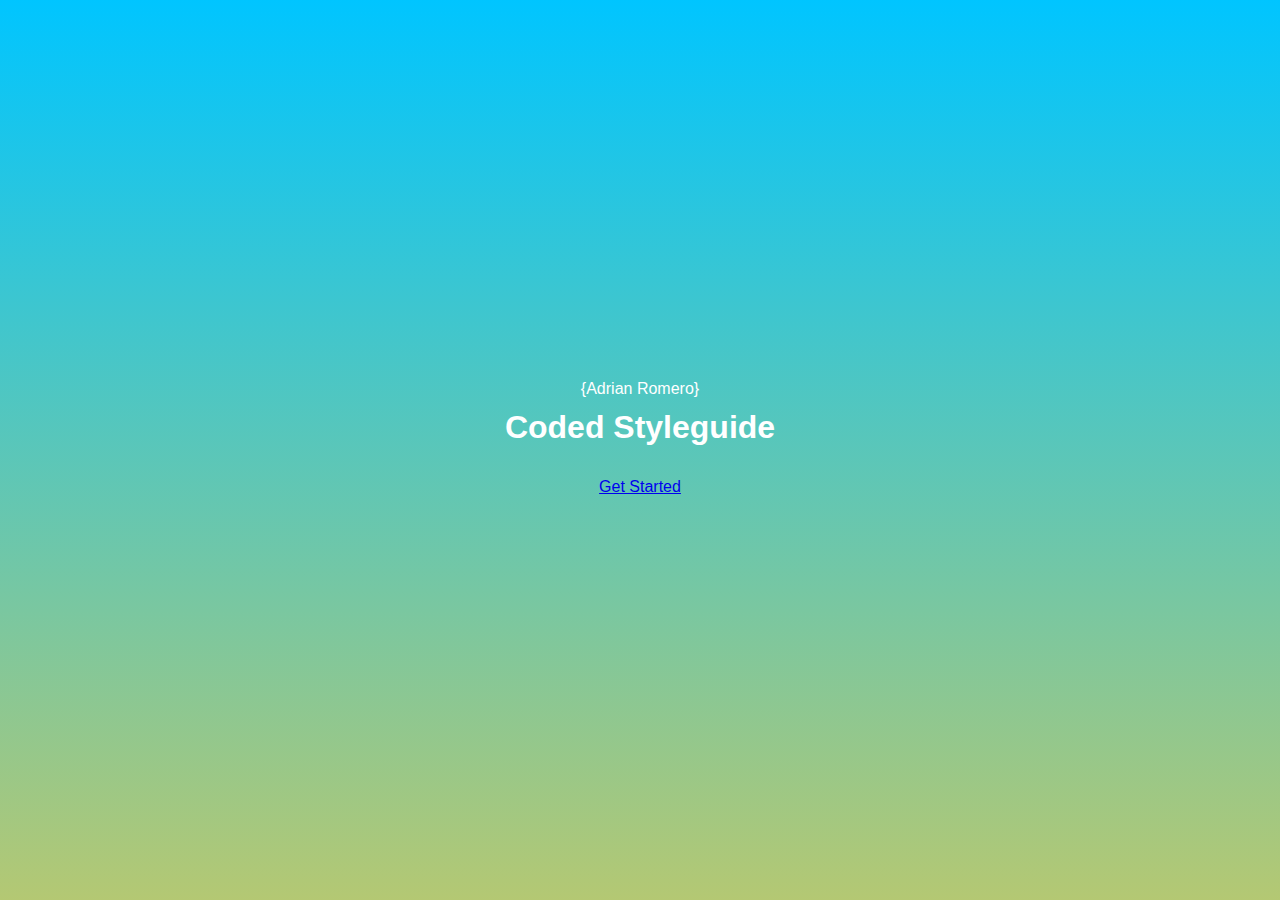
<file: index.html>
<!DOCTYPE html>
<html lang="en">
<head>

    <!--Basic Page Needs
    -------------------------------------------------- --> 
    <meta charset="utf-8">
    <title>{Adrian Romero} - Home</title>

    <!--Mobile Specific Metas
    --------------------------------------------------- -->

    <meta name="viewport" content="width=device-width, initial-scale=1">

    <!--CSS
    --------------------------------------------------- -->

    <link rel="stylesheet" href="css/normalize.css">
    <link rel="stylesheet" href="css/style.css">
</head>

<body class="home">

    <!--Primary Page Layout
    ---------------------------------------------------- -->

    <div class="container">
        <div class="row">
            <p>{Adrian Romero}</p>
            <h1>Coded Styleguide</h1>
            <a class="button" href="layouts.html">Get Started</a>
        </div>
    </div>

    <!--End Document
    ----------------------------------------------------- -->

    <script src="./script.js"></script>
</body>
</html>
</file>
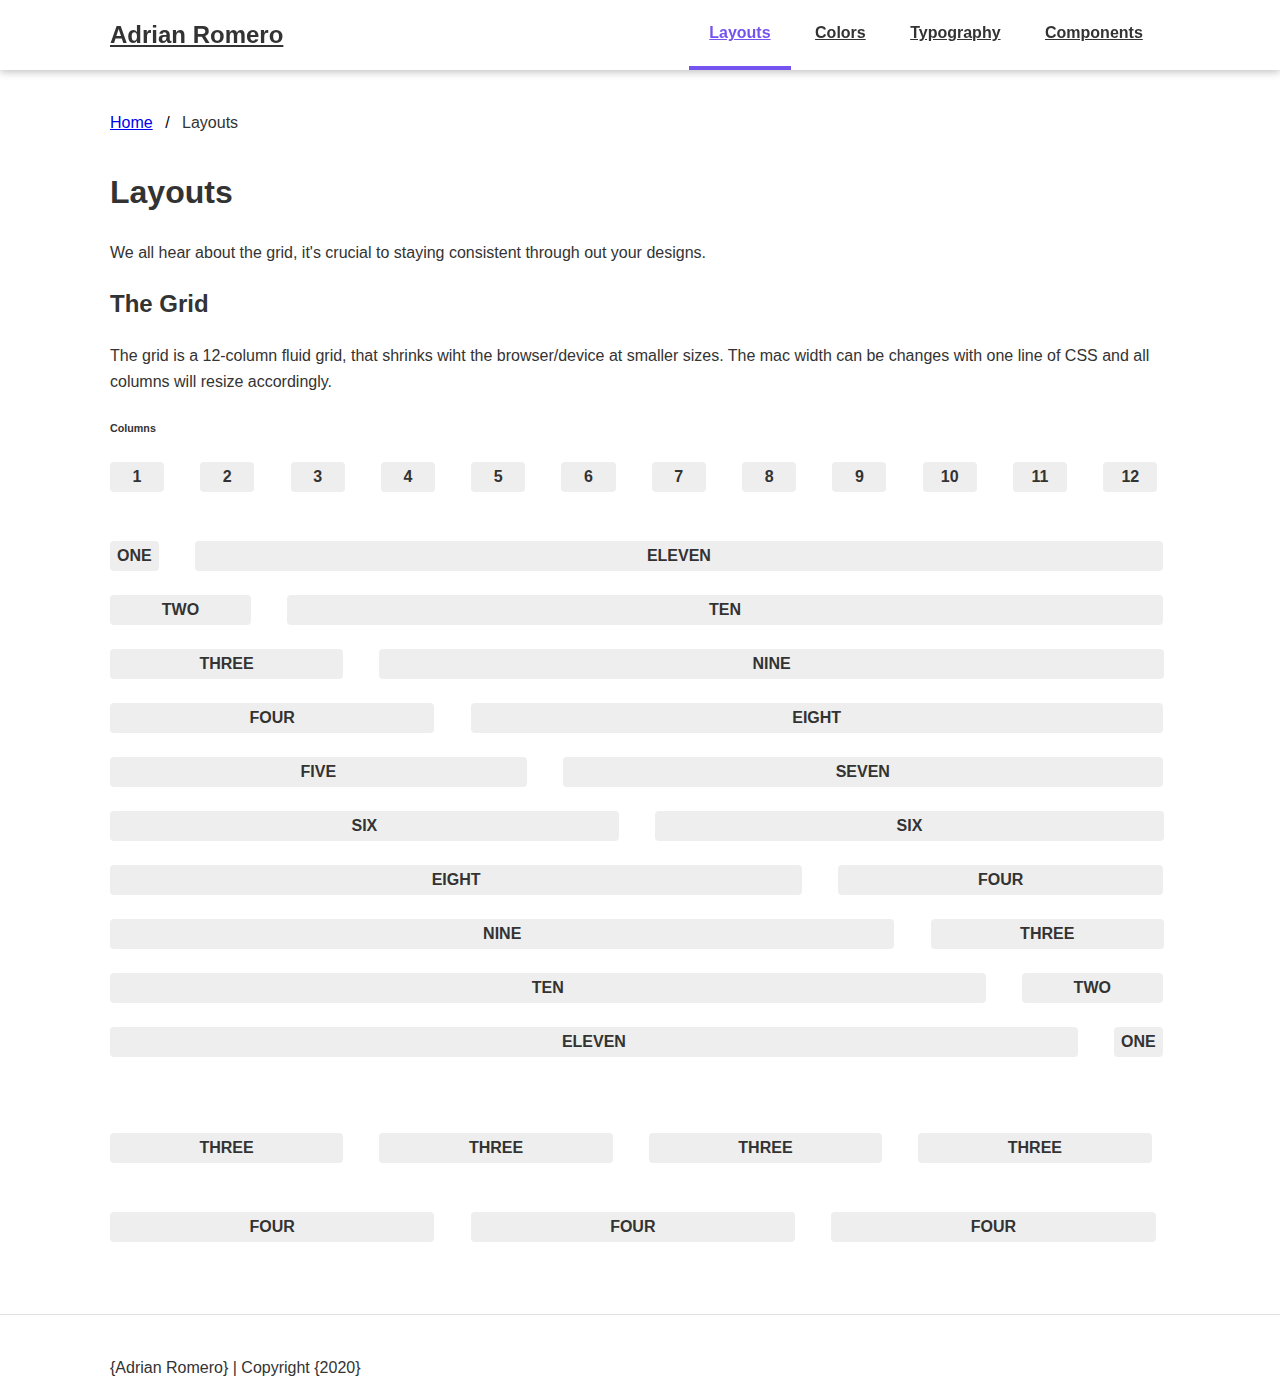
<file: layouts.html>
<!DOCTYPE html>
<html lang="en">
<head>

<!--Basic Page Needs
--------------------------------------------- -->
<meta charset="utf-8">
<title>(Adrian Romero) - Layouts</title>

<!--Mobile Specific Metas
--------------------------------------------- -->
<meta name="viewport" content="width=device-width, intitial-scale=1">

<!--CSS
----------------------------------------------- -->
<link rel="stylesheet" href="css/normalize.css">
<link rel="stylesheet" href="css/style.css">

</head>

<body class="layouts">

    <nav>
        <div class="container">
        <div class="logo four columns">
            <a href="/">Adrian Romero</a>
        </div>
        <div class="topnav eight columns">

            <ul>
                <li><a href="layouts.html" class="active">Layouts</a></li>
                <li><a href="colors.html">Colors</a></li>
                <li><a href="typography.html">Typography</a></li>
                <li><a href="components.html">Components</a></li>
                <li class="mobile"><a><span style="cursor:pointer" onclick="openNav()">&#9776; </Menu></span>
                </a></li>
            </ul>
        </div>
    </div>
    </nav>

<div id="slidenav" class="slidenav">
    <a href="javascript:void(0)" class="closebtn" onclick="closeNav()">&times;</a>
    <a href="layouts.html">Layouts</a>
    <a href="colors.html">Colors</a>
    <a href="typography.html">Typography</a>
    <a href="media.html">Media</a>
</div>

<!--Primary Page Layout
--------------------------------------------------->
<div class="container">

    <ul class="breadcrumb">
        <li><a href="/">Home</a></li>
        <li>Layouts</li>
    </ul>

<h1>Layouts</h1>
<p class="lead">We all hear about the grid, it's crucial to staying
    consistent through out your designs.
</p>

<h2>The Grid</h2>
<p>The grid is a 12-column fluid grid, that shrinks wiht the browser/device 
    at smaller sizes. The mac width can be changes with one line of CSS and all
    columns will resize accordingly.</p>

<div class="example-grid docs-example">
    <h6>Columns</h6>
<div class="row">
    <div class="one columns">1</div>
    <div class="one columns">2</div>
    <div class="one columns">3</div>
    <div class="one columns">4</div>
    <div class="one columns">5</div>
    <div class="one columns">6</div>
    <div class="one columns">7</div>
    <div class="one columns">8</div>
    <div class="one columns">9</div>
    <div class="one columns">10</div>
    <div class="one columns">11</div>
    <div class="one columns">12</div>
    </div>

<br>
<div class="row">
    <div class="one column">One</div>
    <div class="eleven columns">Eleven</div>
</div>
<div class="row">
    <div class="two columns">Two</div>
    <div class="ten columns">Ten</div>
</div>
<div class="row">
    <div class="three columns">Three</div>
    <div class="nine columns">Nine</div>
</div>
<div class="row">
    <div class="four columns">Four</div>
    <div class="eight columns">Eight</div>
</div>
<div class="row">
    <div class="five columns">Five</div>
    <div class="seven columns">Seven</div>
</div>
<div class="row">
    <div class="six columns">Six</div>
    <div class="six columns">Six</div>
</div>
<div class="row">
    <div class="eight columns">Eight</div>
    <div class="four columns">Four</div>
</div>
<div class="row">
    <div class="nine columns">Nine</div>
    <div class="three columns">Three</div>
</div>
<div class="row">
<div class="ten columns">Ten</div>
<div class="two columns">Two</div>
</div>
<div class="row">
    <div class="eleven columns">Eleven</div>
    <div class="one column">One</div>
</div>
<br>
<br>
<div class="row">
    <div class="three columns">Three</div>
    <div class="three columns">Three</div>
    <div class="three columns">Three</div>
    <div class="three columns">Three</div>
</div>
<br>
<div class="row">
    <div class="four columns">Four</div>
    <div class="four columns">Four</div>
    <div class="four columns">Four</div>
    </div>
</div>
</div>

<footer>
    <div class="container">
        <p>{Adrian Romero}  |   Copyright {2020}</p>
    </div>
</footer>

<!--End Document
----------------------------------------- -->

<script src="./script.js"></script>

</body>
</html>
</file>
<file: css/style.css>
/* Base Styles
-----------------------------------------------*/

body {
    font-size: 16px;
    line-height: 1.6;
    font-weight: 400;
    font-family: Helvetica, Arial, sans-serif;
    color: #333;
    margin-top: 100px;
}
img {
    max-width: 100%;

}

/* Home Styles
---------------------------------------------------*/

.home {
    background: linear-gradient(180deg, #00C5FF 0%, #B4C873 100%) no-repeat;
    color: #FFF;
    height: 100vh;
    margin: 0;
}
.home .container {
    padding-top: 40vh;
    text-align: center;
}
.home p {
    margin-bottom: 0;
}
.home h1 {
    margin-top: 0;
}

/*Navigation
------------------------------------------- */
nav {
    position: fixed;
    background: #FFF;
    top: 0;
    left: 0;
    width: 100%;
    z-index: 1;
    box-shadow: 0 2px 8px 0 rgba(0,0,0,0.25);
}
nav a {
    color:#333;
    font-weight: bold;
}
nav .topnav li.mobile {
    display: none;
}
@media (max-width: 903px) {
    nav.topnav ul li {
        display: none;
    }
    nav .topnav ul li.mobile {
        display: inline-block;
    }
    nav .eight.columns,
    nav .four.columns {
        width: 48%;
    }
}
.logo {
    font-size: 24px;
    margin-top: 16px;
}
.logo a:hover {
    color: #7453EF;
    text-decoration: none;
}
.topnav {
    text-align: right;
}
.topnav ul {
    margin: 0;
    padding: 0;
}
.topnav ul li {
    display: inline-block;
    vertical-align: top;
}
.topnav a {
    padding: 20px;
    border-bottom: 4px solid #FFF;
    display: block;
    transition: background-color 0.8s ease;
}
.topnav a.active {
    padding: 20px;
    border-bottom: 4px solid #7453EF;
    color: #7453EF;
}

.topnav a:hover {
    background: #7453EF;
    border-bottom: 4px solid #7453EF;
    color: #FFF;
    text-decoration: none;
}
.slidenav {
    height: 100%;
    width: 0;
    position: fixed;
    z-index: 1;
    top: 0;
    left: 0;
    background-color: #111;
    overflow-x: hidden;
    transition: 0.5s;
    padding-top: 60px;
}
.slidenav a {
    padding: 8px 8px 8px 32px;
    text-decoration: none;
    color: #818181;
    display: block;
    transition: 0.3s;
}
.slidenav a:hover {
    color: #f1f1f1;
    text-decoration: none;
}
.slidenav .closebtn {
    position: absolute;
    top: 0;
    right: 25px;
    font-size: 36px;
    margin-left: 50px;
}
@media screen and (max-height: 450px) {
    .slidenav {
        padding-top: 15px;
    }
    .slidenav a {
        font-size: 18px;
    }
}

/* Breadcrumbs
---------------------------------------- */
ul.breadcrumb {
    padding: 10px 16px 10px 0;
    list-style: none;
}
ul.breadcrumb li {
    display: inline;
}
ul.breadcrumb li+li:before {
    padding: 8px;
    color: black;
    content: "/\00a0";
}

/* Grid
--------------------------------------------- */
.container {
    position: relative;
    max-width: 1060px;
    margin: 0 auto;
    padding: 0 20px;
}
.column,
.columns {
    display: inline-block;
    vertical-align: top;
    margin-left: 3%;
}
.column:first-child,
.columns:first-child {
    margin-left: 0%;
}
.one.column {
    width: 4.6%;
}
.one.columns {
    width: 5.1%;
}
.two.columns {
    width: 13.3%;
}
.three.columns {
    width: 22%;
}
.four.columns {
    width: 30.6%;
}
.five.columns {
    width: 39.3%;
}
.six.columns {
    width: 48%;
}
.seven.columns {
    width: 56.6%;
}
.eight.columns {
    width: 65.3%;
}
.nine.columns {
    width: 74.0%;
}
.ten.columns {
    width: 82.6%;
}
.eleven.columns {
    width: 91.3%;
}
.twelve.columns {
    width: 100%;
    margin-left: 0;
}

@media (max-width: 550px) {
    .one.column,
    .one.columns,
    .two.columns,
    .three.columns,
    .four.columns,
    .five.columns,
    .six.columns,
    .seven.columns,
    .eight.columns,
    .nine.columns,
    .ten.columns,
    .eleven.columns,
    .twelve.columns {
        width: 100%;
    }
    .column,
    .columns {
        margin-left: 0%;
    }
}
.example-grid .column,
.example-grid .columns {
    background: #EEE;
    text-align: center;
    border-radius: 4px;
    text-transform: uppercase;
    height: 30px;
    line-height: 30px;
    margin-bottom: 24px;
    font-weight: 600;
}

/* Footer
----------------------------------------- */
footer {
    border-top: 1px solid #E1E1E1;
    margin-top: 48px;
    padding: 24px 0 0;
}
</file>
